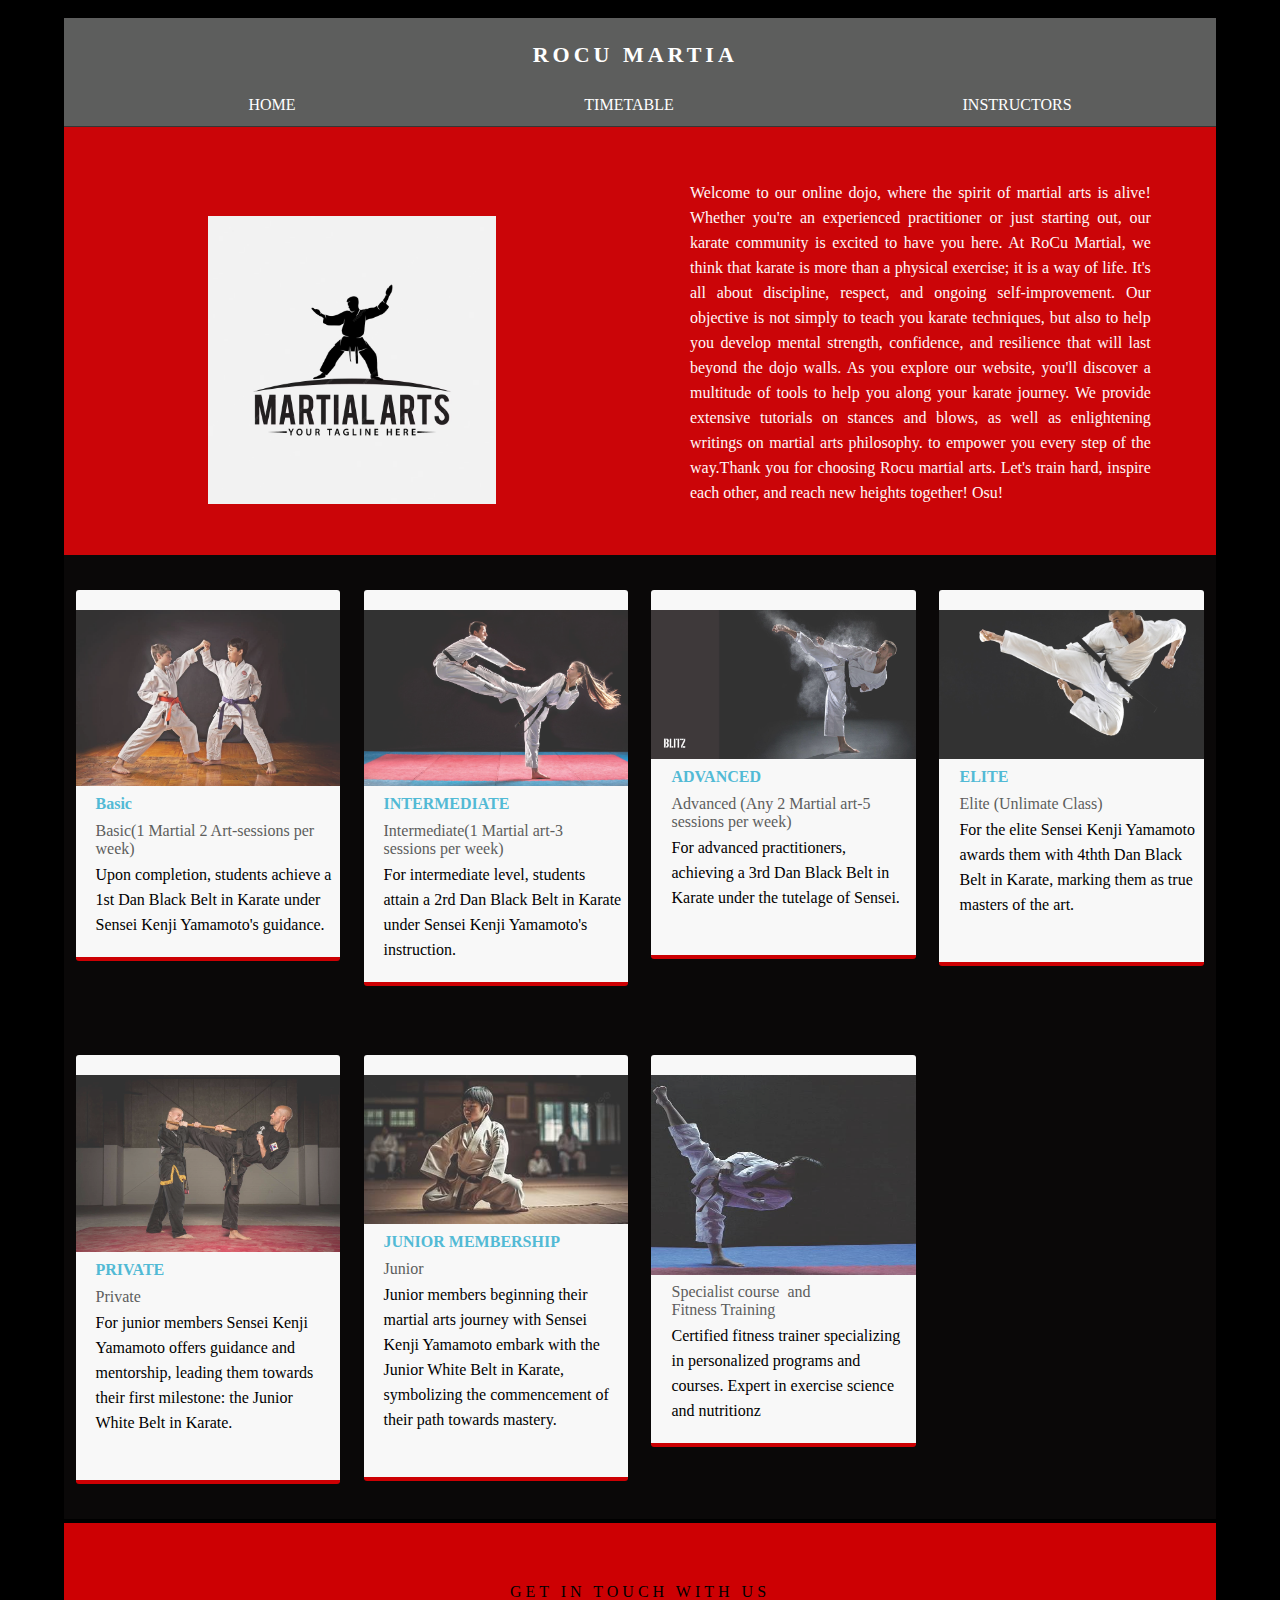
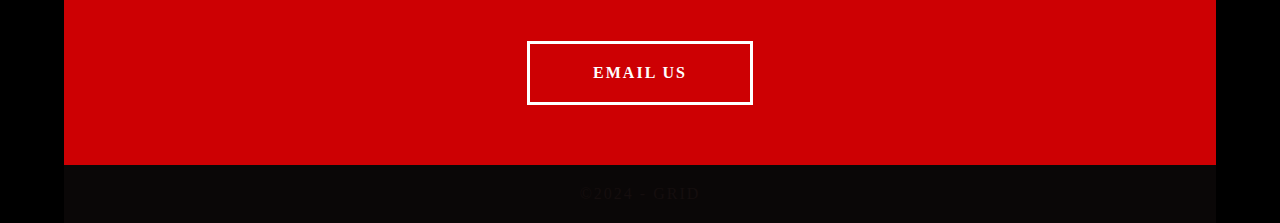
<file: index.html>
<!doctype html>
<html>
<head>
<meta charset="utf-8">
<meta http-equiv="X-UA-Compatible" content="IE=edge">
<meta name="viewport" content="width=device-width, initial-scale=1">
<title>Rocu Martial Arts</title>
<link href="simpleGridTemplate.css" rel="stylesheet" type="text/css">
<style>
		.nav{
			
			
			height:30px;
			color:black;
		}
		ul{
			
			display: flex;
			justify-content: space-around;
			list-style-type: none;
		
			color:white;
			
		}
		li{
			
			
			color:white;
			
		}
		a
		{
			color:white;
			text-decoration: none;
			
			
		}
	</style>
</head>
<body>
<!-- Main Container -->
<div class="container"> 
  <!-- Header -->
 <header class="header">
    <h2 class="logo">ROCU MARTIA&nbsp;</h2>
	  <div class="nav">
	  <ul>
		  <li><a href="index.html">HOME</a></li>
		  <li><a href=timetable.html>TIMETABLE</a></li>
		  <li><A HREF="instructors.html">INSTRUCTORS</A></li>
		  
		  </ul>
	  </div>
  </header>
  <!-- Hero Section -->
  <section class="intro">
    <div class="column">
      <h3>&nbsp;</h3>
      <img src="martial-arts-logo-design-vector-template_565520-677.avif"" alt="" class="profile"> </div>
    <div class="column">
      <p>Welcome to our online dojo, where the spirit of martial arts is alive! Whether you're an experienced practitioner or just starting out, our karate community is excited to have you here.

At RoCu Martial, we think that karate is more than a physical exercise; it is a way of life. It's all about discipline, respect, and ongoing self-improvement. Our objective is not simply to teach you karate techniques, but also to help you develop mental strength, confidence, and resilience that will last beyond the dojo walls.


As you explore our website, you'll discover a multitude of tools to help you along your karate journey. We provide extensive tutorials on stances and blows, as well as enlightening writings on martial arts philosophy. to empower you every step of the way.Thank you for choosing Rocu martial arts. Let's train hard, inspire each other, and reach new heights together!

Osu!</p>
    </div>
  </section>
  <!-- Stats Gallery Section -->
  <div class="gallery">
    <div class="thumbnail"> <a href="#"><img src="10-of-the-most-impressive-forms-of-martial-arts-1 (1).jpg" alt="" width="2000" class="cards"/></a>
      <h4>Basic</h4>
      <p class="tag">Basic(1 Martial 2 Art-sessions per week)</p>
      <p class="text_column">Upon completion, students achieve a 1st Dan Black Belt in Karate under Sensei Kenji Yamamoto's guidance.</p>
    </div>
    <div class="thumbnail"> <a href="#"><img src="iStock-1077765076--1-.jpg" alt="" width="2000" class="cards"/></a>
      <h4>INTERMEDIATE</h4>
      <p class="tag">Intermediate(1 Martial art-3 sessions per week)</p>
      <p class="text_column">For intermediate level, students attain a 2rd Dan Black Belt in Karate under Sensei Kenji Yamamoto's instruction.</p>
    </div>
    <div class="thumbnail"> <a href="#"><img src="19403.jpg" alt="" width="2000" class="cards"/></a>
      <h4>ADVANCED</h4>
      <p class="tag">Advanced (Any 2 Martial art-5 sessions per week)</p>
      <p class="text_column">For advanced practitioners, achieving a 3rd Dan Black Belt in Karate under the tutelage of Sensei.&nbsp;</p>
      <p class="text_column">&nbsp;</p>
    </div>
    <div class="thumbnail"> <a href="#"><img src="Local Knights & Bourbon Street Wine & Spirits Gather Baby Items ...-711848.jpg" alt="" width="2000" class="cards"/></a>
      <h4>ELITE</h4>
      <p class="tag">Elite (Unlimate Class)</p>
      <p class="text_column">For the elite Sensei Kenji Yamamoto awards them with 4thth Dan Black Belt in Karate, marking them as true masters of the art.</p>
      <p class="text_column">&nbsp;</p>
    </div>
  </div>
  <div class="gallery">
    <div class="thumbnail"> <a href="#"><img src="77024486_2505482919548132_8841516274207948800_o-1.jpg" alt="" width="2000" class="cards"/></a>
      <h4>PRIVATE</h4>
      <p class="tag">Private</p>
      <p class="text_column">For junior members  Sensei Kenji Yamamoto offers guidance and mentorship, leading them towards their first milestone: the Junior White Belt in Karate.</p>
      <p class="text_column">&nbsp;</p>
    </div>
<div class="thumbnail"> <a href="#"><img src="th.jpg" alt="" width="2000" class="cards"/></a>
      <h4>JUNIOR MEMBERSHIP&nbsp;</h4>
      <p class="tag">Junior&nbsp;</p>
      <p class="text_column">Junior members beginning their martial arts journey with Sensei Kenji Yamamoto embark with the Junior White Belt in Karate, symbolizing the commencement of their path towards mastery.</p>
      <p class="text_column">&nbsp;</p>
</div>
    <div class="thumbnail"> <a href="#"><img src="OIP (2).jpg" alt="" width="2000" class="cards"/>
      <p class="tag">Specialist course&nbsp; and Fitness&nbsp;Training</p>
      <p class="text_column">Certified fitness trainer specializing in personalized programs and courses. Expert in exercise science and nutritionz</p>
    </div>
  </div>
  <!-- Footer Section -->
  <footer id="contact">
    <p class="hero_header">GET IN TOUCH WITH US</p>
    <div class="button">EMAIL US </div>
  </footer>
  <!-- Copyrights Section -->
  <div class="copyright">&copy;2024 - <strong>GRID</strong></div>
</div>
<!-- Main Container Ends -->
</body>
</html>
</file>
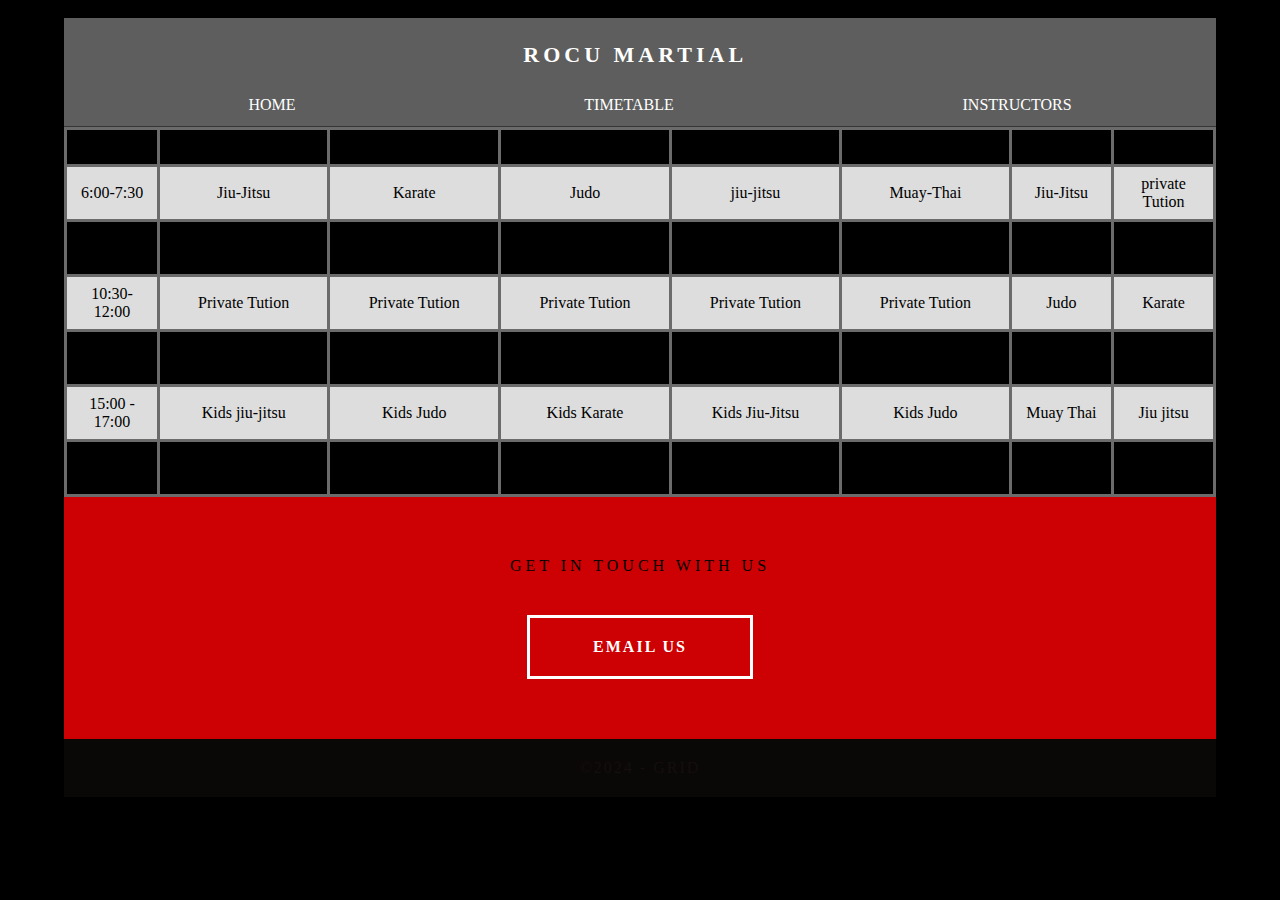
<file: timetable.html>
<!doctype html>
<html>
<head>
<meta charset="utf-8">
<meta http-equiv="X-UA-Compatible" content="IE=edge">
<meta name="viewport" content="width=device-width, initial-scale=1">
<title>Rocu Martial Arts</title>
<link href="simpleGridTemplate.css" rel="stylesheet" type="text/css">
<style>
		.nav{
			
			
			height:30px;
			color:black;
		}
		ul{
			
			display: flex;
			justify-content: space-around;
			list-style-type: none;
		
			color:white;
			
		}
		li{
			
			
			color:white;
			
		}
		a
		{
			color:white;
			text-decoration: none;
			
			
		}
	</style>
</head>
<body>
<!-- Main Container -->
<div class="container"> 
  <!-- Header -->
 <header class="header">
    <h2 class="logo">ROCU MARTIAL&nbsp;</h2>
	  <div class="nav">
	  <ul>
		  <li><a href="index.html">HOME</a></li>
		  <li><a href=timetable.html>TIMETABLE</a></li>
		  <li><A HREF="instructors.html">INSTRUCTORS</A></li>
		  
		  </ul>
	  </div>
  </header>

		<section class="timetable">
	
	<center>
	<table>
  <tr>
    <th>Time</th>
    <th>Monday</th>
    <th>Tuesday</th>
	  <th>Wednesday</th>
	  <th>Thursday</th>
	  <th>Friday</th>
	  <th>Saturday</th>
	  <th>Suunday</th>
  </tr>
  <tr>
    <td>6:00-7:30</td>
    <td>Jiu-Jitsu</td>
    <td>Karate</td>
	  <td>Judo</td>
	  <td>jiu-jitsu</td>
	  <td>Muay-Thai</td>
	  <td>Jiu-Jitsu</td>
	  <td>private Tution</td>
	  

  </tr>
  <tr>
    <td>8:00-10:00</td>
    <td>Muay-Thai</td>
    <td>Private tution</td>
	 <td>Private Tution</td>
	  <td>Private Tution</td>
	  <td>jiu-jitsu</td>
	  <td>Private Tution</td>
	  <td>Private Tution</td>
	  
  </tr>
  <tr>
    <td>10:30-12:00</td>
    <td>Private Tution</td>
    <td>Private Tution</td>
	 <td>Private Tution</td>
	  <td>Private Tution</td>
	  <td>Private Tution</td>
	  <td>Judo</td>
	  <td>Karate</td>
  </tr>
  <tr>
    <td>13:00 -14:30</td>
    <td>Open mat/personal Practice</td>
    <td>Open mat/Personal Practice</td>
	  <td>Open mat/Personal practice</td>
	  <td>Open mat/Personal practice</td>
	  <td>Open mat/personal practice</td>
	  <td>Karate</td>
	  <td>Judo</td>
	  
   <tr>
    <td>15:00 - 17:00</td>
    <td>Kids jiu-jitsu</td>
    <td>Kids Judo</td>
	  <td>Kids Karate</td>
	  <td>Kids Jiu-Jitsu</td>
	  <td>Kids Judo</td>
	  <td>Muay Thai</td>
	  <td>Jiu jitsu</td>
		</tr>
	   
	 <tr>
    <td>17:30- 19:00</td>
    <td>Karate</td>
    <td>Muay Thai</td>
	  <td>Judo</td>
	  <td>Jiu-Jitsu</td>
    <td>19:00-21:00</td>
    <td>Jiu-Jitsu</td>
    <td>Judo</td>
	   
		 
</tr>	  
</tr>
</table>

	 
			</center>
	
	</section>
 
  <!-- Footer Section -->
  <footer id="contact">
    <p class="hero_header">GET IN TOUCH WITH US</p>
    <div class="button">EMAIL US </div>
  </footer>
  <!-- Copyrights Section -->
  <div class="copyright">&copy;2024 - <strong>GRID</strong></div>
</div>
<!-- Main Container Ends -->
</body>
</html>
</file>
<file: simpleGridTemplate.css>
@charset "UTF-8";
/* Body */
table {

  font-family:Cambria, "Hoefler Text", "Liberation Serif", Times, "Times New Roman", "serif"sans-serif;

  border-collapse: collapse;

  width: 100%;

}
 
td, th {

  border: 3px solid #6B6B6B;
	text-align: center;
  padding: 8px;

}
 
tr:nth-child(even) {

  background-color: #dddddd;

}
body {
	font-family: Cambria, "Hoefler Text", "Liberation Serif", Times, "Times New Roman", serif;
	background-color: #000000;
	margin: 0;
}
/* Container */
.container {
	width: 90%;
	margin-left: auto;
	margin-right: auto;
	background-color: #000000;
}
/* Header */
header {
	width: 100%;
	height: 8%;
	background-color: #5D5E5D;
	border-bottom: 1px solid #353635;
}
.logo {
	color: #fff;
	font-weight: bold;
	margin-left: auto;
	letter-spacing: 4px;
	margin-right: auto;
	text-align: center;
	padding-top: 15px;
	line-height: 2em;
	font-size: 22px;
}
.hero_header {
	color: #000000;
	text-align: center;
	margin: 0;
	letter-spacing: 4px;
}
/* About Section */
.text_column {
	width: 90%;
	text-align: left;
	font-weight: lighter;
	line-height: 25px;
	float: left;
	padding-left: 20px;
	padding-right: 20px;
	color: #000000;
}
.gallery {
	clear: both;
	display: inline-block;
	width: 100%;
	background-color: #0A0808;
	/* [disabled]min-width: 400px;
*/
	padding-bottom: 35px;
	padding-top: 0px;
	margin-top: -5px;
	margin-bottom: 0px;
}
.thumbnail {
	width: 23%;
	text-align: center;
	float: left;
	margin-top: 35px;
	background-color: #F8F8F8;
	padding-bottom: 20px;
	margin-left: 1%;
	margin-right: 1%;
	border-radius: 3px;
	padding-top: 20px;
	border-bottom: 4px solid #CD0003;
}
.gallery .thumbnail h4 {
	margin-top: 5px;
	margin-bottom: 5px;
	color: #52BAD5;
	text-align: left;
	padding-left: 20px;
	padding-right: 20px;
}
.gallery .thumbnail p {
	margin: 0;
	color: #;
	text-align: left;
	padding-left: 20px;
}
/* More info */
.intro {
	background-color: #FFFFFF;
	padding-bottom: 35px;
}
.column {
	width: 50%;
	text-align: center;
	padding-top: 30px;
	float: left;
}
.intro .column h3 {
	color: #FFFFFF;
	text-align: center;
}
.intro .column p {
	color: #FFF8F8;
}
.cards {
	width: 100%;
	height: auto;
	max-width: 400px;
	max-height: 200px;
	opacity: 0.8;
}
.intro .column p {
	padding-left: 30px;
	padding-right: 30px;
	text-align: justify;
	line-height: 25px;
	font-weight: lighter;
	margin-left: 20px;
	margin-right: 20px;
	width: 80%;
	margin-top: 4%;
}
.button {
	width: 200px;
	margin-top: 40px;
	margin-right: auto;
	margin-bottom: auto;
	margin-left: auto;
	padding-top: 20px;
	padding-right: 10px;
	padding-bottom: 20px;
	padding-left: 10px;
	text-align: center;
	vertical-align: middle;
	border-radius: 0px;
	text-transform: uppercase;
	font-weight: bold;
	letter-spacing: 2px;
	border: 3px solid #FFFFFF;
	color: #FFFFFF;
	transition: all 0.3s linear;
}
.button:hover {
	background-color: #0B0A0A;
	color: #0B0909;
	cursor: pointer;
}
.copyright {
	text-align: center;
	padding-top: 20px;
	padding-bottom: 20px;
	background-color: #0A0707;
	color: #150E0E;
	text-transform: uppercase;
	font-weight: lighter;
	letter-spacing: 2px;
	border-top-width: 2px;
}
footer {
	background-color: #CD0003;
	padding-top: 60px;
	padding-bottom: 60PX;
}
.intro {
	display: inline-block;
	background-color: #CB0508;
}
.profile {
	width: 50%;
}
.gallery .thumbnail .tag {
	color: #5D5E5D;
	padding-bottom: 4px;
	padding-top: 4px;
	text-align: left;
	padding-left: 20px;
	padding-right: 20px;
}

/* Mobile */
@media (max-width: 320px) {
.logo {
	width: 100%;
	text-align: center;
	margin-top: 13px;
	margin-right: 0px;
	margin-bottom: 0px;
	margin-left: 0px;
}
.text_column {
	width: 100%;
	text-align: justify;
	padding: 0;
}
.intro .column p {
	width: 80%;
	margin-left: 0px;
}
.text_column {
	padding-left: 20px;
}
.thumbnail {
	width: 100%;
}
.column {
	width: 100%;
	margin-top: 0px;
}
.hero_header {
	padding-left: 10px;
	padding-right: 10px;
	line-height: 22px;
	text-align: center;
}
}

/* Small Tablets */
@media (min-width: 321px)and (max-width: 767px) {
.logo {
	width: 100%;
	text-align: center;
	margin-top: 13px;
	margin-right: 0px;
	margin-bottom: 0px;
	margin-left: 0px;
}
.text_column {
	width: 100%;
	text-align: left;
	padding: 0;
}
.thumbnail {
	width: 100%;
}
.column {
	width: 100%;
	margin-top: 0px;
}
.thumbnail {
	width: 100%;
}
.text_column {
	padding-left: 20px;
	padding-right: 20px;
	width: 90%;
}
.column {
	width: 100%;
	margin-left: 0px;
	margin-right: 0px;
}
.profile {
	width: 100%;
}
.intro .column p {
	width: 90%;
	text-align: center;
	padding-left: 0px;
}
}

/* Small Desktops */
@media (min-width: 768px) and (max-width: 1096px) {
.text_column {
	width: 100%;
}
.thumbnail {
	width: 48%;
}
.text_column {
	width: 90%;
	margin: 0;
	padding: 20px;
}
.intro .column p {
	width: 80%;
}
}
</file>
